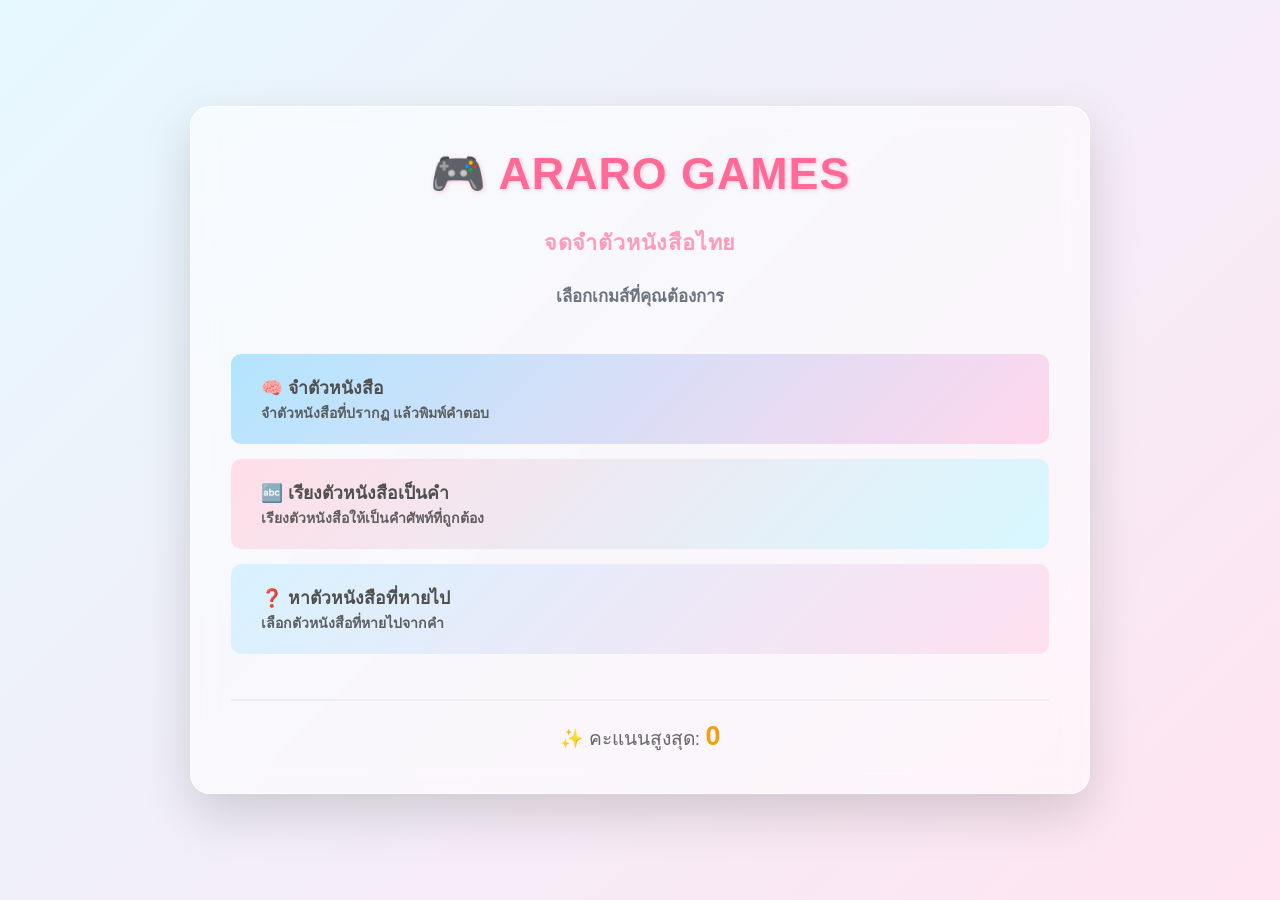
<file: index.html>
<!DOCTYPE html>
<html lang="th">
<head>
    <meta charset="UTF-8">
    <meta name="viewport" content="width=device-width, initial-scale=1.0">
    <title>ARARO GAME</title>
    <link rel="stylesheet" href="styles.css">
</head>
<body>
    <div class="container">
        <!-- เมนูหลัก -->
        <div id="mainMenu" class="menu-screen">
            <h1>🎮 ARARO GAMES</h1>
            <p class="subtitle tagline">จดจำตัวหนังสือไทย</p>
            <p class="subtitle">เลือกเกมส์ที่คุณต้องการ</p>
            
            <button class="menu-button btn-memory" onclick="game.startMemoryGame()">
                🧠 จำตัวหนังสือ
                <br><small style="font-size: 0.8em; opacity: 0.9;">จำตัวหนังสือที่ปรากฏ แล้วพิมพ์คำตอบ</small>
            </button>
            
            <button class="menu-button btn-rearrange" onclick="game.startRearrangeGame()">
                🔤 เรียงตัวหนังสือเป็นคำ
                <br><small style="font-size: 0.8em; opacity: 0.9;">เรียงตัวหนังสือให้เป็นคำศัพท์ที่ถูกต้อง</small>
            </button>
            
            <button class="menu-button btn-missing" onclick="game.startMissingGame()">
                ❓ หาตัวหนังสือที่หายไป
                <br><small style="font-size: 0.8em; opacity: 0.9;">เลือกตัวหนังสือที่หายไปจากคำ</small>
            </button>

            <div class="best-score">
                ✨ คะแนนสูงสุด: <span class="score" id="bestScoreDisplay">0</span>
            </div>
        </div>

        <!-- เกมส์จำตัวหนังสือ -->
        <div id="memoryScreen" class="game-screen">
            <div class="game-header">
                <div class="game-title">🧠 จำตัวหนังสือ</div>
                <div class="game-stats">
                    <div class="stat">
                        <div class="stat-label">ข้อที่</div>
                        <div class="stat-value" id="memoryRound">0/10</div>
                    </div>
                    <div class="stat">
                        <div class="stat-label">คะแนน</div>
                        <div class="stat-value" id="memoryScore">0</div>
                    </div>
                </div>
            </div>

            <div class="instructions">✏️ จำตัวหนังสือที่ปรากฏ แล้วพิมพ์คำตอบถูกต้อง</div>

            <div class="letters-display" id="lettersDisplay">เตรียมพร้อม</div>

            <div class="hint" id="hintBox" style="display: none;">
                💡 <strong id="hintText"></strong>
            </div>

            <div class="input-box">
                <input type="text" id="memoryInput" placeholder="พิมพ์ตัวหนังสือ..." autocomplete="off">
                <button onclick="game.checkMemoryAnswer()">ตรวจสอบ</button>
            </div>

            <div class="response-message" id="memoryMessage" style="display: none;"></div>

            <div class="controls">
                <button class="btn-hint" onclick="game.showHint()" id="hintBtn">💡 ได้ใจความ</button>
                <button class="btn-secondary" onclick="game.repeatMemory()">🔁 ทำซ้ำ</button>
                <button class="btn-secondary" onclick="game.skipMemory()">⏭️ ข้าม</button>
                <button class="btn-secondary" onclick="game.backToMenu()">กลับหน้าแรก</button>
            </div>
        </div>

        <!-- เกมส์เรียงตัวหนังสือ -->
        <div id="rearrangeScreen" class="game-screen rearrange-game">
            <div class="game-header">
                <div class="game-title">🔤 เรียงตัวหนังสือเป็นคำ</div>
                <div class="game-stats">
                    <div class="stat">
                        <div class="stat-label">ข้อที่</div>
                        <div class="stat-value" id="rearrangeRound">0/10</div>
                    </div>
                    <div class="stat">
                        <div class="stat-label">คะแนน</div>
                        <div class="stat-value" id="rearrangeScore">0</div>
                    </div>
                </div>
            </div>

            <div class="instructions">👆 คลิกตัวหนังสือตามลำดับเพื่อเรียงเป็นคำที่ถูกต้อง</div>

            <div class="word-display" id="wordDisplay">ตัวหนังสือ</div>

            <div class="hint" id="rearrangeHint" style="display: none;">
                💡 ความหมาย: <strong id="rearrangeHintText"></strong>
            </div>

            <div id="lettersGrid" class="letters-grid"></div>

            <div class="answer-box" id="answerBox">-</div>

            <div class="response-message" id="rearrangeMessage" style="display: none;"></div>

            <div class="controls">
                <button class="btn-primary" onclick="game.resetRearrange()">🔄 ล้าง</button>
                <button class="btn-hint" onclick="game.showRearrangeHint()" id="rearrangeHintBtn">💡 ได้ใจความ</button>
                <button class="btn-secondary" onclick="game.skipRearrange()">⏭️ ข้าม</button>
                <button class="btn-secondary" onclick="game.backToMenu()">กลับหน้าแรก</button>
            </div>
        </div>

        <!-- เกมส์หาตัวหนังสือที่หายไป -->
        <div id="missingScreen" class="game-screen missing-game">
            <div class="game-header">
                <div class="game-title">❓ หาตัวหนังสือที่หายไป</div>
                <div class="game-stats">
                    <div class="stat">
                        <div class="stat-label">ข้อที่</div>
                        <div class="stat-value" id="missingRound">0/10</div>
                    </div>
                    <div class="stat">
                        <div class="stat-label">คะแนน</div>
                        <div class="stat-value" id="missingScore">0</div>
                    </div>
                </div>
            </div>

            <div class="instructions">👆 เลือกตัวหนังสือที่หายไป</div>

            <div class="hint" id="missingHint" style="display: none;">
                💡 ความหมาย: <strong id="missingHintText"></strong>
            </div>

            <div style="margin: 40px 0;">
                <div class="missing-letters" id="missingLetters"></div>
            </div>

            <div class="button-grid" id="missingChoices"></div>

            <div class="response-message" id="missingMessage" style="display: none;"></div>

            <div class="controls">
                <button class="btn-hint" onclick="game.showMissingHint()" id="missingHintBtn">💡 ได้ใจความ</button>
                <button class="btn-secondary" onclick="game.skipMissing()">⏭️ ข้าม</button>
                <button class="btn-secondary" onclick="game.backToMenu()">กลับหน้าแรก</button>
            </div>
        </div>
    </div>

    <!-- Modal -->
    <div id="modal" class="modal">
        <div class="modal-content">
            <div class="modal-title" id="modalTitle">🎉</div>
            <div class="modal-stats" id="modalStats"></div>
            <div class="modal-buttons">
                <button class="btn-primary" onclick="game.backToMenu()">กลับหน้าแรก</button>
            </div>
        </div>
    </div>

    <script type="text/javascript" src="script.js"></script>
</body>
</html>
</file>
<file: styles.css>
* {
    margin: 0;
    padding: 0;
    box-sizing: border-box;
}

body {
    font-family: 'Segoe UI', Tahoma, Geneva, Verdana, sans-serif;
    background: linear-gradient(135deg, #e6f8ff 0%, #ffe4f1 100%);
    min-height: 100vh;
    display: flex;
    justify-content: center;
    align-items: center;
    padding: 20px;
}

.container {
    background: rgba(255, 255, 255, 0.55);
    border-radius: 20px;
    box-shadow: 0 20px 50px rgba(0, 0, 0, 0.15);
    backdrop-filter: blur(12px);
    -webkit-backdrop-filter: blur(12px);
    border: 1px solid rgba(255, 255, 255, 0.7);
    padding: 40px;
    max-width: 900px;
    width: 100%;
}

h1 {
    text-align: center;
    color: #ff6a96;
    margin-bottom: 10px;
    font-size: 2.8em;
    font-family: 'Poppins', 'Segoe UI', Tahoma, Geneva, Verdana, sans-serif;
    font-weight: 800;
    letter-spacing: 1px;
    text-transform: uppercase;
    text-shadow: 1px 1px 4px rgba(255, 106, 150, 0.35);
}

.subtitle {
    text-align: center;
    color: #6b7280;
    margin-bottom: 30px;
    font-size: 1.05em;
    font-weight: 600;
}

.subtitle.tagline {
    color: #ff9ab8;
    font-size: 1.35em;
    font-weight: 800;
    margin-bottom: 8px;
    letter-spacing: 0.8px;
    font-family: 'Poppins', 'Segoe UI', Tahoma, Geneva, Verdana, sans-serif;
}

/* เมนูหลัก */
.menu-screen {
    display: flex;
    flex-direction: column;
    gap: 15px;
}

.menu-button {
    padding: 20px 30px;
    font-size: 1.1em;
    border: none;
    border-radius: 10px;
    color: white;
    font-weight: bold;
    cursor: pointer;
    transition: all 0.3s ease;
    text-align: left;
}

.menu-button:hover {
    transform: translateX(10px);
    box-shadow: 0 10px 25px rgba(0, 0, 0, 0.2);
}

.btn-memory {
    background: linear-gradient(135deg, #b3e5ff, #ffd7ed);
    color: #4f4f4f;
}

.btn-rearrange {
    background: linear-gradient(135deg, #ffdee8, #d7f8ff);
    color: #4f4f4f;
}

.btn-missing {
    background: linear-gradient(135deg, #d8f2ff, #ffe0f0);
    color: #4f4f4f;
}

.best-score {
    text-align: center;
    margin-top: 30px;
    font-size: 1.2em;
    color: #666;
    padding-top: 20px;
    border-top: 2px solid #eee;
}

.best-score .score {
    color: #f59e0b;
    font-weight: bold;
    font-size: 1.4em;
}

/* หน้าเกมส์ */
.game-screen {
    display: none;
}

.game-header {
    display: flex;
    justify-content: space-between;
    align-items: center;
    margin-bottom: 30px;
    padding-bottom: 20px;
    border-bottom: 2px solid #eee;
}

.game-title {
    font-size: 1.8em;
    color: #333;
}

.game-stats {
    display: flex;
    gap: 20px;
}

.stat {
    text-align: center;
}

.stat-label {
    font-size: 0.9em;
    color: #666;
}

.stat-value {
    font-size: 1.4em;
    font-weight: bold;
    color: #667eea;
}

.instructions {
    text-align: center;
    color: #666;
    margin: 20px 0;
    font-size: 1em;
    background: #f0f4ff;
    padding: 15px;
    border-radius: 10px;
    border-left: 4px solid #667eea;
}

/* เกมส์จำตัวหนังสือ */
.letters-display {
    background: linear-gradient(135deg, #d8f0ff, #bdeaff);
    color: #1f4d7a;
    padding: 30px;
    border-radius: 15px;
    font-size: 3em;
    font-weight: bold;
    margin: 30px 0;
    text-align: center;
    letter-spacing: 15px;
    min-height: 100px;
    display: flex;
    align-items: center;
    justify-content: center;
}

.input-box {
    display: flex;
    gap: 10px;
    margin: 30px 0;
}

.input-box input {
    flex: 1;
    padding: 15px;
    font-size: 1.2em;
    border: 2px solid #ddd;
    border-radius: 10px;
    text-align: center;
    font-weight: bold;
    transition: border-color 0.3s ease;
}

.input-box input:focus {
    outline: none;
    border-color: #667eea;
}

.input-box button {
    padding: 15px 30px;
    background: #667eea;
    color: white;
    border: none;
    border-radius: 10px;
    font-weight: bold;
    cursor: pointer;
    transition: all 0.3s ease;
}

.input-box button:hover {
    background: #764ba2;
    transform: translateY(-2px);
}

/* เกมส์เรียงตัวหนังสือ */
.rearrange-game {
    text-align: center;
}

.word-display {
    font-size: 2.5em;
    font-weight: bold;
    color: #333;
    margin: 20px 0;
    letter-spacing: 5px;
}

.letters-grid {
    display: grid;
    grid-template-columns: repeat(auto-fit, minmax(50px, 1fr));
    gap: 10px;
    margin: 30px 0;
    min-height: 80px;
}

.letter-btn {
    padding: 15px;
    font-size: 1.3em;
    font-weight: bold;
    background: linear-gradient(135deg, #f093fb, #f5576c);
    color: white;
    border: none;
    border-radius: 8px;
    cursor: pointer;
    transition: all 0.3s ease;
    box-shadow: 0 5px 15px rgba(0, 0, 0, 0.1);
}

.letter-btn:hover {
    transform: scale(1.1);
}

.letter-btn.used {
    opacity: 0.3;
    cursor: not-allowed;
}

.answer-box {
    background: #f0f4ff;
    padding: 20px;
    border-radius: 10px;
    min-height: 60px;
    margin: 20px 0;
    font-size: 1.8em;
    font-weight: bold;
    letter-spacing: 3px;
    color: #667eea;
    display: flex;
    align-items: center;
    justify-content: center;
}

.hint {
    background: #fff3cd;
    border: 2px solid #ffc107;
    padding: 15px;
    border-radius: 8px;
    margin: 20px 0;
    font-size: 1.1em;
    color: #856404;
}

/* เกมส์หาตัวหนังสือที่หายไป */
.missing-game {
    text-align: center;
}

.missing-letters {
    font-size: 2em;
    font-weight: bold;
    margin: 30px 0;
    letter-spacing: 10px;
}

.blanks {
    display: inline-block;
    font-size: 2.5em;
    color: #667eea;
    font-weight: bold;
    letter-spacing: 8px;
}

.button-grid {
    display: grid;
    grid-template-columns: repeat(auto-fit, minmax(60px, 1fr));
    gap: 10px;
    margin: 30px 0;
}

.choice-btn {
    padding: 15px;
    font-size: 1.3em;
    font-weight: bold;
    background: linear-gradient(135deg, #4facfe, #00f2fe);
    color: white;
    border: none;
    border-radius: 8px;
    cursor: pointer;
    transition: all 0.3s ease;
    box-shadow: 0 5px 15px rgba(0, 0, 0, 0.1);
}

.choice-btn:hover {
    transform: scale(1.1);
}

.choice-btn.correct {
    background: #27ae60;
}

.choice-btn.wrong {
    background: #e74c3c;
}

/* ปุ่มควบคุม */
.controls {
    display: flex;
    gap: 10px;
    margin-top: 30px;
    justify-content: center;
    flex-wrap: wrap;
}

.btn-primary {
    padding: 12px 30px;
    font-size: 1em;
    background: linear-gradient(135deg, #ffd2ec, #c8f1ff);
    color: #4f4f4f;
    border: none;
    border-radius: 8px;
    cursor: pointer;
    font-weight: bold;
    transition: all 0.3s ease;
}

.btn-primary:hover {
    transform: translateY(-2px);
    box-shadow: 0 10px 20px rgba(102, 126, 234, 0.3);
}

.btn-secondary {
    padding: 12px 30px;
    font-size: 1em;
    background: #f8f4fb;
    color: #4f4f4f;
    border: none;
    border-radius: 8px;
    cursor: pointer;
    font-weight: bold;
    transition: all 0.3s ease;
}

.btn-secondary:hover {
    background: #bdc3c7;
}

.btn-hint {
    padding: 12px 30px;
    font-size: 1em;
    background: #ffbddb;
    color: #4f4f4f;
    border: none;
    border-radius: 8px;
    cursor: pointer;
    font-weight: bold;
    transition: all 0.3s ease;
}

.btn-hint:hover:not(:disabled) {
    background: #e67e22;
}

.btn-hint:disabled {
    opacity: 0.5;
    cursor: not-allowed;
}

/* Modal */
.modal {
    display: none;
    position: fixed;
    top: 0;
    left: 0;
    right: 0;
    bottom: 0;
    background: rgba(0, 0, 0, 0.5);
    justify-content: center;
    align-items: center;
    z-index: 1000;
}

.modal.show {
    display: flex;
}

.modal-content {
    background: white;
    padding: 40px;
    border-radius: 20px;
    text-align: center;
    max-width: 400px;
    box-shadow: 0 20px 60px rgba(0, 0, 0, 0.3);
    animation: slideIn 0.3s ease;
}

@keyframes slideIn {
    from {
        transform: translateY(-50px);
        opacity: 0;
    }
    to {
        transform: translateY(0);
        opacity: 1;
    }
}

.modal-title {
    font-size: 2em;
    color: #333;
    margin-bottom: 20px;
}

.modal-stats {
    font-size: 1.1em;
    color: #666;
    margin: 20px 0;
    line-height: 1.8;
}

.modal-stats strong {
    color: #667eea;
    font-size: 1.3em;
}

.modal-buttons {
    display: flex;
    gap: 10px;
    margin-top: 30px;
    justify-content: center;
}

.response-message {
    margin: 20px 0;
    padding: 15px;
    border-radius: 8px;
    font-size: 1.1em;
    font-weight: bold;
}

.response-message.correct {
    background: #d4edda;
    color: #155724;
    border: 2px solid #28a745;
}

.response-message.wrong {
    background: #f8d7da;
    color: #721c24;
    border: 2px solid #f5c6cb;
}

@media (max-width: 600px) {
    .container {
        padding: 20px;
    }

    h1 {
        font-size: 2em;
    }

    .letters-display {
        font-size: 2em;
        letter-spacing: 10px;
    }

    .game-header {
        flex-direction: column;
        gap: 15px;
    }

    .button-grid {
        grid-template-columns: repeat(4, 1fr);
    }
}
</file>
